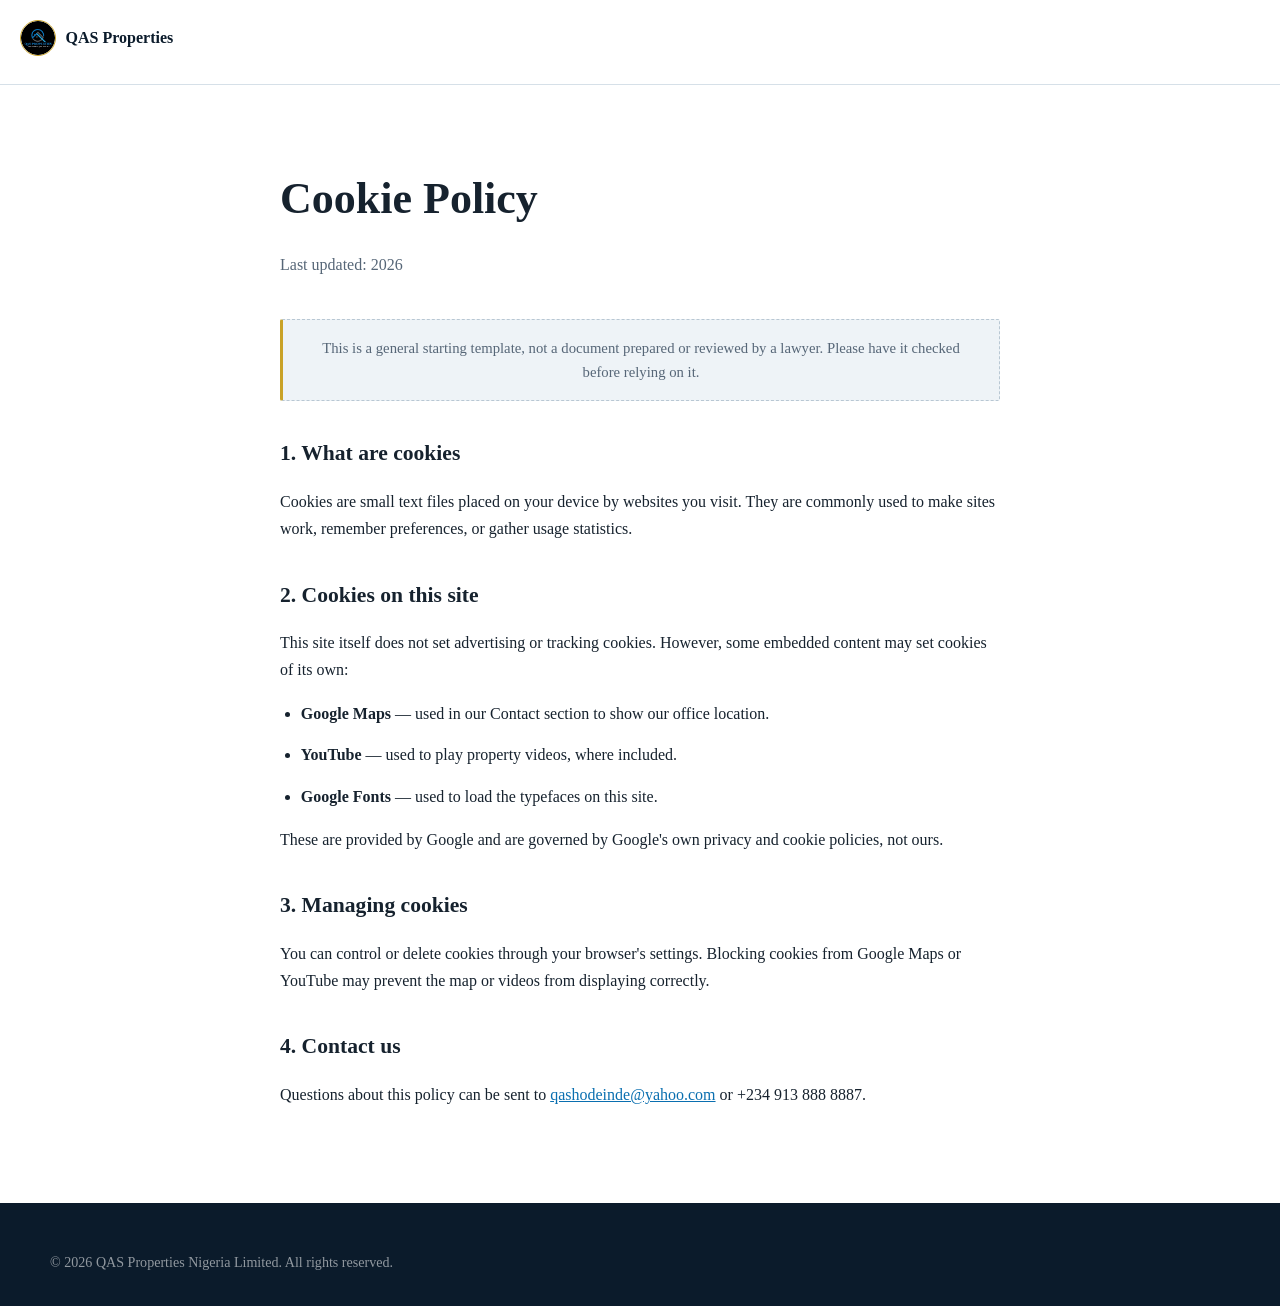
<file: cookies.html>
<!DOCTYPE html>
<html lang="en">
<head>
<meta charset="UTF-8">
<meta name="viewport" content="width=device-width, initial-scale=1.0">
<meta name="robots" content="noindex, nofollow">
<title>Cookie Policy | QAS Properties Nigeria Limited</title>
<link href="https://fonts.googleapis.com/css2?family=Fraunces:opsz,wght@9..144,300;9..144,400;9..144,500;9..144,600&family=Figtree:wght@400;500;600;700&display=swap" rel="stylesheet">
<link rel="stylesheet" href="site.css">
<style>
.legal { max-width: 760px; margin: 0 auto; padding: 3rem 1.25rem 5rem; }
.legal h1 { font-family: var(--serif); font-size: clamp(2rem, 5vw, 2.75rem); margin-bottom: 0.5rem; }
.legal .updated { color: var(--muted); margin-bottom: 2.5rem; }
.legal h2 { font-family: var(--serif); font-size: 1.35rem; margin: 2.2rem 0 0.8rem; }
.legal p, .legal li { color: var(--text); line-height: 1.7; margin-bottom: 0.9rem; }
.legal ul { padding-left: 1.3rem; }
.legal .notice { background: var(--mist); border-left: 3px solid var(--gold); padding: 1rem 1.25rem; margin-bottom: 2rem; font-size: 0.92rem; }
.legal-header { padding: 1.25rem 1.25rem; border-bottom: 1px solid var(--line); }
.legal-header a { display: inline-flex; align-items: center; gap: 0.6rem; color: var(--ink); text-decoration: none; font-family: var(--serif); font-weight: 600; }
.legal-header img { width: 36px; height: 36px; border-radius: 50%; border: 1.5px solid var(--gold); }
</style>
</head>
<body>
<header class="legal-header">
    <a href="index.html">
        <img src="logo.png" alt="QAS Properties Nigeria Limited">
        QAS Properties
    </a>
</header>
<main class="legal">
<h1>Cookie Policy</h1>
<p class="updated">Last updated: <span id="year2">2026</span></p>

<div class="notice">
    This is a general starting template, not a document prepared or reviewed by a lawyer. Please have it checked before relying on it.
</div>

<h2>1. What are cookies</h2>
<p>Cookies are small text files placed on your device by websites you visit. They are commonly used to make sites work, remember preferences, or gather usage statistics.</p>

<h2>2. Cookies on this site</h2>
<p>This site itself does not set advertising or tracking cookies. However, some embedded content may set cookies of its own:</p>
<ul>
    <li><strong>Google Maps</strong> — used in our Contact section to show our office location.</li>
    <li><strong>YouTube</strong> — used to play property videos, where included.</li>
    <li><strong>Google Fonts</strong> — used to load the typefaces on this site.</li>
</ul>
<p>These are provided by Google and are governed by Google's own privacy and cookie policies, not ours.</p>

<h2>3. Managing cookies</h2>
<p>You can control or delete cookies through your browser's settings. Blocking cookies from Google Maps or YouTube may prevent the map or videos from displaying correctly.</p>

<h2>4. Contact us</h2>
<p>Questions about this policy can be sent to <a href="mailto:qashodeinde@yahoo.com">qashodeinde@yahoo.com</a> or +234 913 888 8887.</p>
</main>
<footer class="site-footer">
    <div class="wrap">
        <p class="footer__copy" style="margin-top:0;border-top:none;padding-top:0;">
            &copy; <span id="year">2026</span> QAS Properties Nigeria Limited. All rights reserved.
        </p>
    </div>
</footer>
<script>document.getElementById("year").textContent = new Date().getFullYear();</script>
</body>
</html>
</file>
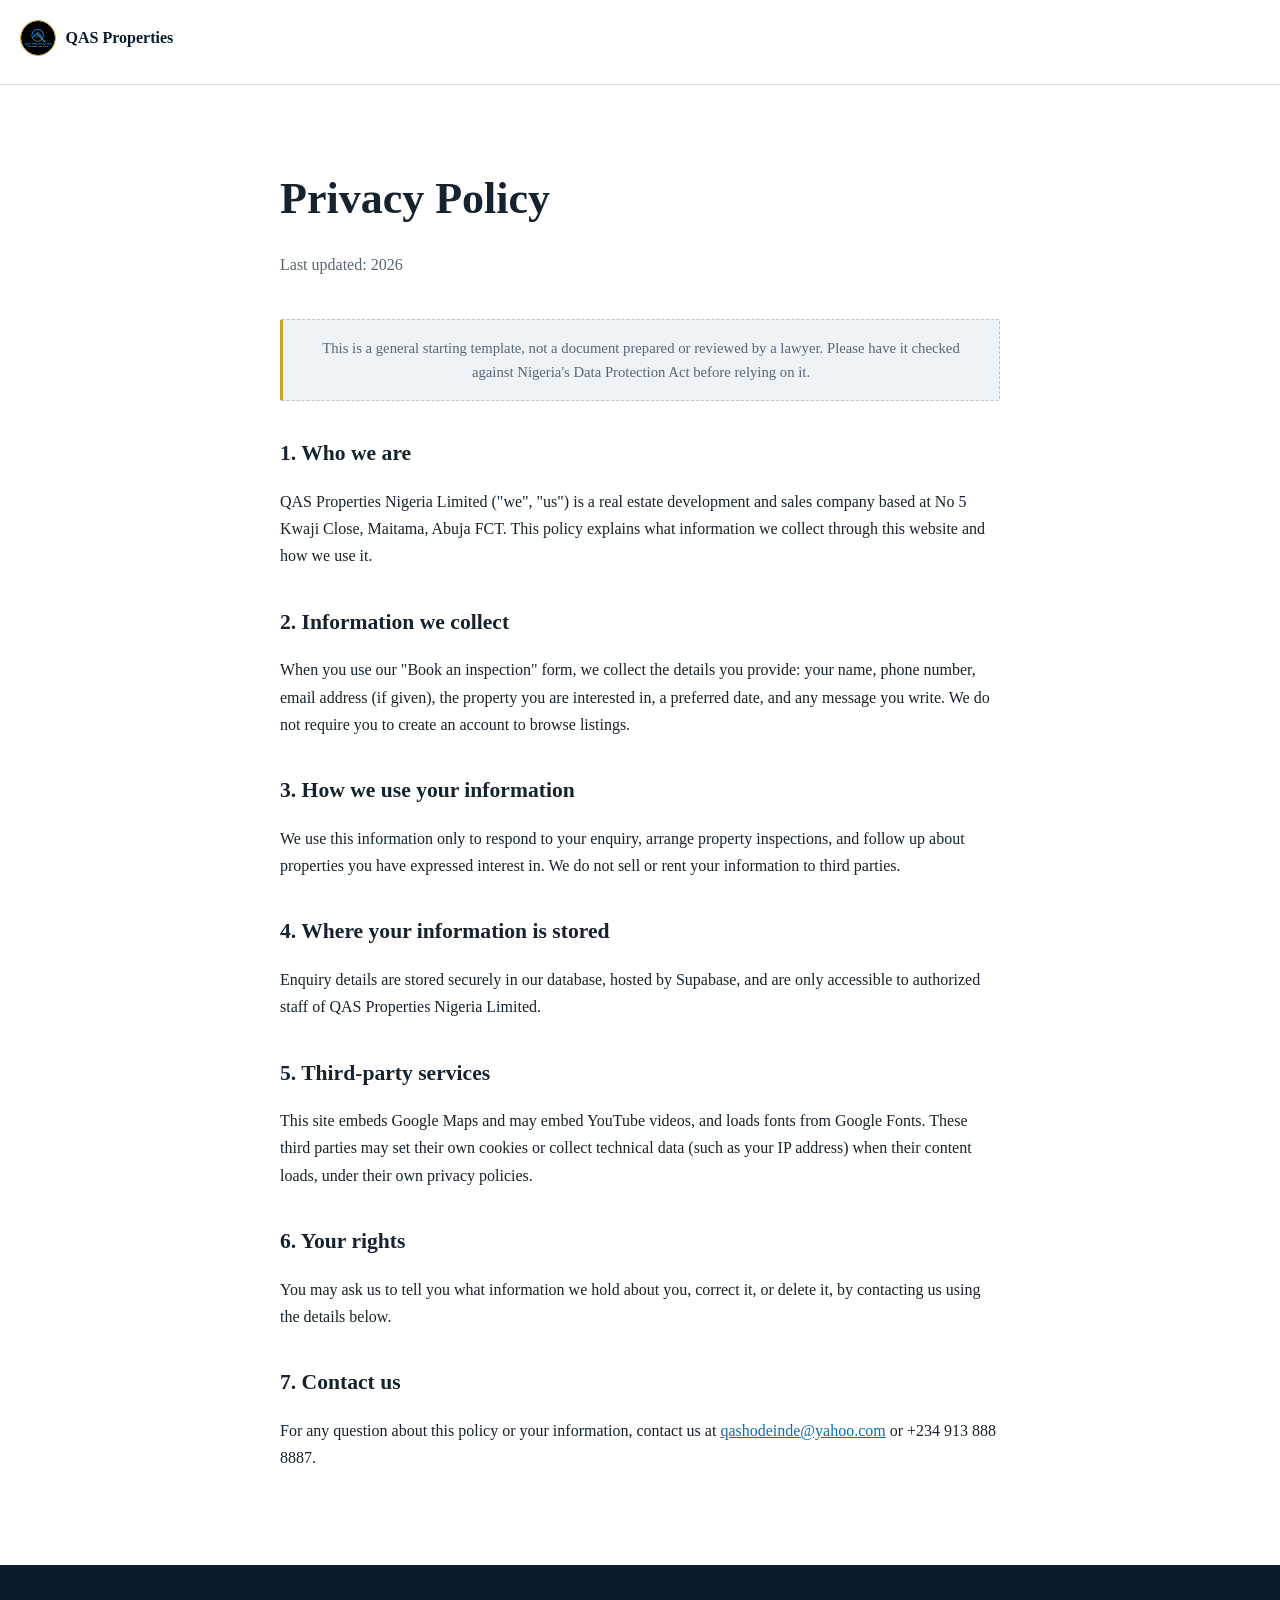
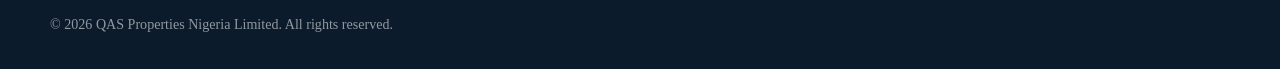
<file: privacy.html>
<!DOCTYPE html>
<html lang="en">
<head>
<meta charset="UTF-8">
<meta name="viewport" content="width=device-width, initial-scale=1.0">
<meta name="robots" content="noindex, nofollow">
<title>Privacy Policy | QAS Properties Nigeria Limited</title>
<link href="https://fonts.googleapis.com/css2?family=Fraunces:opsz,wght@9..144,300;9..144,400;9..144,500;9..144,600&family=Figtree:wght@400;500;600;700&display=swap" rel="stylesheet">
<link rel="stylesheet" href="site.css">
<style>
.legal { max-width: 760px; margin: 0 auto; padding: 3rem 1.25rem 5rem; }
.legal h1 { font-family: var(--serif); font-size: clamp(2rem, 5vw, 2.75rem); margin-bottom: 0.5rem; }
.legal .updated { color: var(--muted); margin-bottom: 2.5rem; }
.legal h2 { font-family: var(--serif); font-size: 1.35rem; margin: 2.2rem 0 0.8rem; }
.legal p, .legal li { color: var(--text); line-height: 1.7; margin-bottom: 0.9rem; }
.legal ul { padding-left: 1.3rem; }
.legal .notice { background: var(--mist); border-left: 3px solid var(--gold); padding: 1rem 1.25rem; margin-bottom: 2rem; font-size: 0.92rem; }
.legal-header { padding: 1.25rem 1.25rem; border-bottom: 1px solid var(--line); }
.legal-header a { display: inline-flex; align-items: center; gap: 0.6rem; color: var(--ink); text-decoration: none; font-family: var(--serif); font-weight: 600; }
.legal-header img { width: 36px; height: 36px; border-radius: 50%; border: 1.5px solid var(--gold); }
</style>
</head>
<body>
<header class="legal-header">
    <a href="index.html">
        <img src="logo.png" alt="QAS Properties Nigeria Limited">
        QAS Properties
    </a>
</header>
<main class="legal">
<h1>Privacy Policy</h1>
<p class="updated">Last updated: <span id="year2">2026</span></p>

<div class="notice">
    This is a general starting template, not a document prepared or reviewed by a lawyer. Please have it checked against Nigeria's Data Protection Act before relying on it.
</div>

<h2>1. Who we are</h2>
<p>QAS Properties Nigeria Limited ("we", "us") is a real estate development and sales company based at No 5 Kwaji Close, Maitama, Abuja FCT. This policy explains what information we collect through this website and how we use it.</p>

<h2>2. Information we collect</h2>
<p>When you use our "Book an inspection" form, we collect the details you provide: your name, phone number, email address (if given), the property you are interested in, a preferred date, and any message you write. We do not require you to create an account to browse listings.</p>

<h2>3. How we use your information</h2>
<p>We use this information only to respond to your enquiry, arrange property inspections, and follow up about properties you have expressed interest in. We do not sell or rent your information to third parties.</p>

<h2>4. Where your information is stored</h2>
<p>Enquiry details are stored securely in our database, hosted by Supabase, and are only accessible to authorized staff of QAS Properties Nigeria Limited.</p>

<h2>5. Third-party services</h2>
<p>This site embeds Google Maps and may embed YouTube videos, and loads fonts from Google Fonts. These third parties may set their own cookies or collect technical data (such as your IP address) when their content loads, under their own privacy policies.</p>

<h2>6. Your rights</h2>
<p>You may ask us to tell you what information we hold about you, correct it, or delete it, by contacting us using the details below.</p>

<h2>7. Contact us</h2>
<p>For any question about this policy or your information, contact us at <a href="mailto:qashodeinde@yahoo.com">qashodeinde@yahoo.com</a> or +234 913 888 8887.</p>
</main>
<footer class="site-footer">
    <div class="wrap">
        <p class="footer__copy" style="margin-top:0;border-top:none;padding-top:0;">
            &copy; <span id="year">2026</span> QAS Properties Nigeria Limited. All rights reserved.
        </p>
    </div>
</footer>
<script>document.getElementById("year").textContent = new Date().getFullYear();</script>
</body>
</html>
</file>
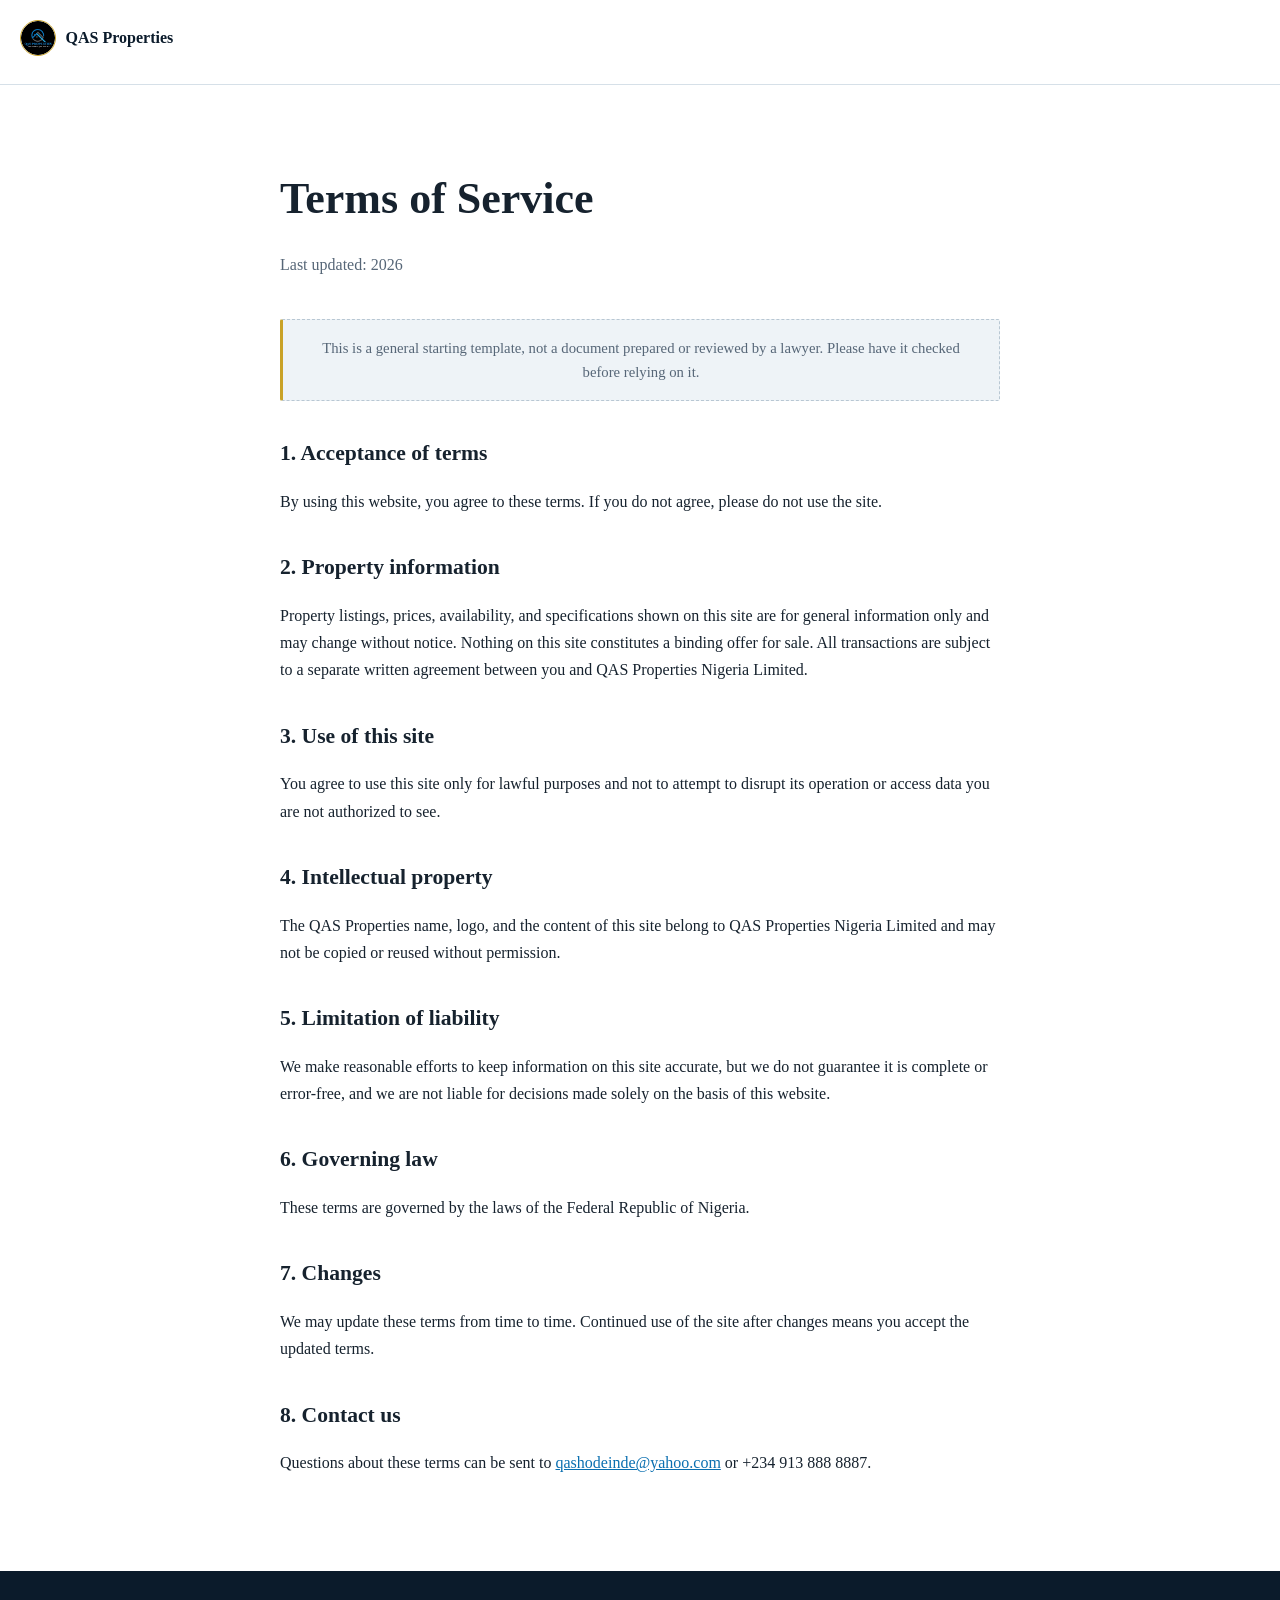
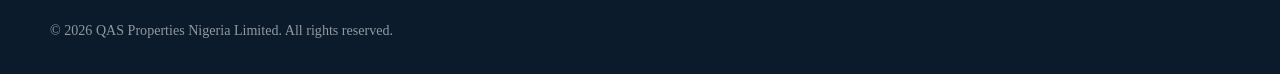
<file: terms.html>
<!DOCTYPE html>
<html lang="en">
<head>
<meta charset="UTF-8">
<meta name="viewport" content="width=device-width, initial-scale=1.0">
<meta name="robots" content="noindex, nofollow">
<title>Terms of Service | QAS Properties Nigeria Limited</title>
<link href="https://fonts.googleapis.com/css2?family=Fraunces:opsz,wght@9..144,300;9..144,400;9..144,500;9..144,600&family=Figtree:wght@400;500;600;700&display=swap" rel="stylesheet">
<link rel="stylesheet" href="site.css">
<style>
.legal { max-width: 760px; margin: 0 auto; padding: 3rem 1.25rem 5rem; }
.legal h1 { font-family: var(--serif); font-size: clamp(2rem, 5vw, 2.75rem); margin-bottom: 0.5rem; }
.legal .updated { color: var(--muted); margin-bottom: 2.5rem; }
.legal h2 { font-family: var(--serif); font-size: 1.35rem; margin: 2.2rem 0 0.8rem; }
.legal p, .legal li { color: var(--text); line-height: 1.7; margin-bottom: 0.9rem; }
.legal ul { padding-left: 1.3rem; }
.legal .notice { background: var(--mist); border-left: 3px solid var(--gold); padding: 1rem 1.25rem; margin-bottom: 2rem; font-size: 0.92rem; }
.legal-header { padding: 1.25rem 1.25rem; border-bottom: 1px solid var(--line); }
.legal-header a { display: inline-flex; align-items: center; gap: 0.6rem; color: var(--ink); text-decoration: none; font-family: var(--serif); font-weight: 600; }
.legal-header img { width: 36px; height: 36px; border-radius: 50%; border: 1.5px solid var(--gold); }
</style>
</head>
<body>
<header class="legal-header">
    <a href="index.html">
        <img src="logo.png" alt="QAS Properties Nigeria Limited">
        QAS Properties
    </a>
</header>
<main class="legal">
<h1>Terms of Service</h1>
<p class="updated">Last updated: <span id="year2">2026</span></p>

<div class="notice">
    This is a general starting template, not a document prepared or reviewed by a lawyer. Please have it checked before relying on it.
</div>

<h2>1. Acceptance of terms</h2>
<p>By using this website, you agree to these terms. If you do not agree, please do not use the site.</p>

<h2>2. Property information</h2>
<p>Property listings, prices, availability, and specifications shown on this site are for general information only and may change without notice. Nothing on this site constitutes a binding offer for sale. All transactions are subject to a separate written agreement between you and QAS Properties Nigeria Limited.</p>

<h2>3. Use of this site</h2>
<p>You agree to use this site only for lawful purposes and not to attempt to disrupt its operation or access data you are not authorized to see.</p>

<h2>4. Intellectual property</h2>
<p>The QAS Properties name, logo, and the content of this site belong to QAS Properties Nigeria Limited and may not be copied or reused without permission.</p>

<h2>5. Limitation of liability</h2>
<p>We make reasonable efforts to keep information on this site accurate, but we do not guarantee it is complete or error-free, and we are not liable for decisions made solely on the basis of this website.</p>

<h2>6. Governing law</h2>
<p>These terms are governed by the laws of the Federal Republic of Nigeria.</p>

<h2>7. Changes</h2>
<p>We may update these terms from time to time. Continued use of the site after changes means you accept the updated terms.</p>

<h2>8. Contact us</h2>
<p>Questions about these terms can be sent to <a href="mailto:qashodeinde@yahoo.com">qashodeinde@yahoo.com</a> or +234 913 888 8887.</p>
</main>
<footer class="site-footer">
    <div class="wrap">
        <p class="footer__copy" style="margin-top:0;border-top:none;padding-top:0;">
            &copy; <span id="year">2026</span> QAS Properties Nigeria Limited. All rights reserved.
        </p>
    </div>
</footer>
<script>document.getElementById("year").textContent = new Date().getFullYear();</script>
</body>
</html>
</file>
<file: site.css>
/* =====================================================
QAS PROPERTIES - PUBLIC WEBSITE
Palette taken from the logo: deep navy, logo blue,
sky blue and steel grey.
===================================================== */

:root {
    --ink: #0b1b2b;
    --ink-2: #12293d;
    --paper: #ffffff;
    --mist: #eef3f7;
    --line: #d6e0e8;
    --brand: #0a6fb0;
    --sky: #35b1ee;
    --steel: #59636e;
    --text: #16222e;
    --muted: #566677;

    /* Gold accent: the premium touch against the navy and blue */
    --gold: #d4af6a;
    --gold-deep: #a97e2f;
    --gold-glow: rgba(212, 175, 106, 0.35);

    --serif: "Fraunces", "Times New Roman", Georgia, serif;
    --sans: "Figtree", system-ui, -apple-system, "Segoe UI", Roboto, Arial, sans-serif;

    --radius: 2px;
    --header-h: 72px;
}

*,
*::before,
*::after {
    box-sizing: border-box;
}

html {
    scroll-behavior: smooth;
    -webkit-text-size-adjust: 100%;
}

body {
    margin: 0;
    font-family: var(--sans);
    font-size: 1rem;
    line-height: 1.65;
    color: var(--text);
    background: var(--paper);
    -webkit-font-smoothing: antialiased;
}

body.no-scroll {
    overflow: hidden;
}

img {
    max-width: 100%;
    display: block;
}

a {
    color: var(--brand);
}

h1, h2, h3, p {
    overflow-wrap: anywhere;
}

:focus-visible {
    outline: 2px solid var(--brand);
    outline-offset: 3px;
}

.site-header :focus-visible,
.hero :focus-visible,
.section--ink :focus-visible,
.site-footer :focus-visible {
    outline-color: var(--sky);
}

.skip {
    position: absolute;
    left: -999px;
    top: 0;
    z-index: 200;
    padding: 0.75rem 1rem;
    background: #fff;
    color: var(--ink);
}

.skip:focus {
    left: 0.5rem;
    top: 0.5rem;
}

.wrap {
    width: min(1180px, 100% - 2.5rem);
    margin-inline: auto;
}

/* Small gold label placed above a heading */

.kicker {
    display: inline-flex;
    align-items: center;
    gap: 0.6rem;
    margin: 0 0 1rem;
    color: var(--gold);
    font: 700 0.8rem/1 var(--sans);
    letter-spacing: 0.14em;
    text-transform: uppercase;
}

.kicker::before {
    content: "";
    width: 1.75rem;
    height: 2px;
    background: var(--gold);
}

.section--ink .kicker,
.hero .kicker {
    color: var(--gold);
}

/* Icons (inline SVG sprite) */

.i {
    width: 1.25em;
    height: 1.25em;
    flex: none;
    fill: none;
    stroke: currentColor;
    stroke-width: 1.6;
    stroke-linecap: round;
    stroke-linejoin: round;
}


/* =====================================================
BUTTONS
===================================================== */

.btn {
    display: inline-flex;
    align-items: center;
    justify-content: center;
    gap: 0.6rem;
    padding: 0.95rem 1.6rem;
    border: 1px solid transparent;
    border-radius: var(--radius);
    font: 600 0.98rem/1 var(--sans);
    text-decoration: none;
    cursor: pointer;
    transition: background 0.2s, color 0.2s, border-color 0.2s;
}

.btn--sky {
    background: linear-gradient(135deg, var(--gold) 0%, var(--gold-deep) 100%);
    color: var(--ink);
    box-shadow: 0 10px 24px -10px var(--gold-glow);
}

.btn--sky:hover {
    background: #fff;
    box-shadow: 0 10px 24px -10px rgba(255, 255, 255, 0.35);
}

.btn--ghost {
    background: transparent;
    border-color: rgba(255, 255, 255, 0.5);
    color: #fff;
}

.btn--ghost:hover {
    background: rgba(255, 255, 255, 0.12);
    border-color: var(--gold);
    color: var(--gold);
}

.btn--brand {
    background: var(--brand);
    color: #fff;
}

.btn--brand:hover {
    background: var(--ink);
}

.btn--line {
    background: #fff;
    border-color: var(--line);
    color: var(--ink);
}

.btn--line:hover {
    border-color: var(--ink);
}

.btn:disabled {
    opacity: 0.6;
    cursor: not-allowed;
}


/* =====================================================
HEADER
===================================================== */

.site-header {
    position: fixed;
    top: 0;
    left: 0;
    right: 0;
    z-index: 50;
    height: var(--header-h);
    display: flex;
    align-items: center;
    color: #fff;
    transition: background 0.3s, backdrop-filter 0.3s;
}

.site-header.is-solid,
.site-header.menu-open {
    background: rgba(11, 27, 43, 0.93);
    backdrop-filter: blur(10px);
    -webkit-backdrop-filter: blur(10px);
}

.header__inner {
    display: flex;
    align-items: center;
    justify-content: space-between;
    gap: 1.5rem;
}

.brand {
    display: flex;
    align-items: center;
    gap: 0.75rem;
    color: inherit;
    text-decoration: none;
}

.brand img {
    width: 44px;
    height: 44px;
    border-radius: 50%;
    border: 1.5px solid var(--gold);
}

.brand__name {
    font-family: var(--serif);
    font-weight: 600;
    font-size: 1.15rem;
    line-height: 1.1;
}

.brand__sub {
    display: block;
    font-family: var(--sans);
    font-size: 0.74rem;
    font-weight: 500;
    opacity: 0.72;
}

.nav ul {
    display: flex;
    align-items: center;
    gap: 1.75rem;
    margin: 0;
    padding: 0;
    list-style: none;
}

.nav a {
    color: rgba(255, 255, 255, 0.88);
    text-decoration: none;
    font-size: 0.95rem;
    font-weight: 500;
}

.nav a:hover {
    color: #fff;
}

.nav .btn {
    padding: 0.7rem 1.1rem;
    font-size: 0.92rem;
    color: var(--ink);
}

.menu-toggle {
    display: none;
    width: 2.75rem;
    height: 2.75rem;
    border: 1.5px solid var(--gold);
    border-radius: var(--radius);
    background: transparent;
    color: var(--gold);
    cursor: pointer;
}

.menu-toggle span {
    display: block;
    width: 1.2rem;
    height: 2px;
    margin: 0.28rem auto;
    background: currentColor;
    transition: transform 0.25s, opacity 0.25s;
}

.menu-open .menu-toggle span:nth-child(1) {
    transform: translateY(0.4rem) rotate(45deg);
}

.menu-open .menu-toggle span:nth-child(2) {
    opacity: 0;
}

.menu-open .menu-toggle span:nth-child(3) {
    transform: translateY(-0.4rem) rotate(-45deg);
}


/* =====================================================
HERO
===================================================== */

.hero {
    position: relative;
    isolation: isolate;
    min-height: 78vh;
    min-height: 78svh;
    display: flex;
    flex-direction: column;
    justify-content: flex-end;
    padding-top: var(--header-h);
    overflow: hidden;
    background: var(--ink);
    color: #fff;
}

.hero__photo {
    position: absolute;
    inset: 0;
    z-index: -3;
    background-size: cover;
    background-position: center;
    opacity: 0;
    transition: opacity 1.6s ease;
}

.hero__photo.is-on {
    opacity: 0.42;
}

.hero::after {
    content: "";
    position: absolute;
    inset: 0;
    z-index: -2;
    background:
        radial-gradient(
            60% 50% at 82% 28%,
            rgba(212, 175, 106, 0.16) 0%,
            rgba(212, 175, 106, 0) 70%
        ),
        linear-gradient(
            180deg,
            rgba(11, 27, 43, 0.6) 0%,
            rgba(11, 27, 43, 0.2) 40%,
            rgba(11, 27, 43, 0.94) 100%
        );
}

/* Line drawing that echoes the roof and ring of the logo */

.hero__art {
    position: absolute;
    right: -6%;
    top: 50%;
    z-index: -1;
    width: min(64vw, 740px);
    height: auto;
    transform: translateY(-54%);
    fill: none;
    stroke-linecap: round;
    stroke-linejoin: round;
}

.hero__art .ring {
    stroke: var(--brand);
    stroke-width: 2;
}

.hero__art .roof-a {
    stroke: var(--brand);
    stroke-width: 3.5;
}

.hero__art .roof-b {
    stroke: #6d7883;
    stroke-width: 3.5;
}

.hero__art .win {
    stroke: #6d7883;
    stroke-width: 2.5;
}

.draw {
    stroke-dasharray: 1;
    stroke-dashoffset: 1;
    animation: draw 2.4s cubic-bezier(0.65, 0.05, 0.2, 1) forwards;
    animation-delay: var(--d, 0s);
}

@keyframes draw {
    to {
        stroke-dashoffset: 0;
    }
}

.hero__inner {
    padding-block: clamp(3rem, 10vh, 6.5rem) 2.75rem;
}

.hero__title {
    max-width: 14ch;
    margin: 0 0 1.5rem;
    font-family: var(--serif);
    font-weight: 300;
    font-size: clamp(2.9rem, 8.2vw, 6.4rem);
    line-height: 1;
    letter-spacing: -0.02em;
}

.hero__title em {
    color: var(--gold);
    font-style: normal;
}

.hero__lead {
    max-width: 33rem;
    margin: 0 0 2.25rem;
    font-size: 1.15rem;
    color: rgba(255, 255, 255, 0.84);
}

.hero__actions {
    display: flex;
    flex-wrap: wrap;
    gap: 0.85rem;
}

.hero .kicker,
.hero__title,
.hero__lead,
.hero__actions {
    opacity: 0;
    transform: translateY(14px);
    animation: rise 0.9s ease forwards;
}

.hero .kicker { animation-delay: 0s; }
.hero__title { animation-delay: 0.15s; }
.hero__lead { animation-delay: 0.45s; }
.hero__actions { animation-delay: 0.7s; }

@keyframes rise {
    to {
        opacity: 1;
        transform: none;
    }
}

.hero__foot {
    display: flex;
    justify-content: space-between;
    align-items: center;
    flex-wrap: wrap;
    gap: 1rem 2rem;
    padding-block: 1.25rem 1.75rem;
    border-top: 1px solid rgba(255, 255, 255, 0.16);
    font-size: 0.93rem;
    color: rgba(255, 255, 255, 0.78);
}

.hero__foot p {
    display: flex;
    align-items: center;
    gap: 0.5rem;
    margin: 0;
    min-width: 0;
    overflow-wrap: anywhere;
}

.hero__foot .i {
    flex-shrink: 0;
}

.hero__featured {
    display: inline-flex;
    align-items: center;
    gap: 0.6rem;
    padding: 0;
    border: 0;
    background: none;
    color: #fff;
    font: 500 0.93rem/1.3 var(--sans);
    text-align: left;
    cursor: pointer;
}

.hero__featured:hover {
    text-decoration: underline;
}

.hero__featured[hidden] {
    display: none;
}


/* =====================================================
SECTIONS
===================================================== */

.section {
    padding-block: clamp(4rem, 9vw, 7rem);
    scroll-margin-top: var(--header-h);
}

.section--mist {
    background: var(--mist);
}

.section--ink {
    background: var(--ink);
    color: #fff;
}

.section[hidden] {
    display: none;
}

.section__head {
    display: flex;
    justify-content: space-between;
    align-items: flex-end;
    flex-wrap: wrap;
    gap: 1.5rem 2rem;
    margin-bottom: 2.5rem;
}

.section__title {
    max-width: 18ch;
    margin: 0 0 0.85rem;
    font-family: var(--serif);
    font-weight: 400;
    font-size: clamp(2rem, 4.4vw, 3.2rem);
    line-height: 1.08;
    letter-spacing: -0.015em;
}

.section__lead {
    max-width: 38rem;
    margin: 0;
    color: var(--muted);
}

.section--ink .section__lead {
    color: rgba(255, 255, 255, 0.74);
}


/* =====================================================
PROPERTY FILTERS + GRID
===================================================== */

.filters {
    display: flex;
    flex-wrap: wrap;
    align-items: center;
    gap: 0.85rem 1rem;
    margin-bottom: 2rem;
}

.chips {
    display: flex;
    flex-wrap: wrap;
    gap: 0.5rem;
}

.chip {
    padding: 0.65rem 1rem;
    border: 1px solid var(--line);
    border-radius: var(--radius);
    background: #fff;
    color: var(--text);
    font: 500 0.92rem/1 var(--sans);
    cursor: pointer;
    transition: background 0.2s, color 0.2s, border-color 0.2s;
}

.chip:hover {
    border-color: var(--ink);
}

.chip[aria-pressed="true"] {
    background: var(--ink);
    border-color: var(--gold);
    color: var(--gold);
}

.filters__tools {
    display: flex;
    flex-wrap: wrap;
    gap: 0.6rem;
    margin-left: auto;
}

.control {
    min-width: 0;
    padding: 0.7rem 0.9rem;
    border: 1px solid var(--line);
    border-radius: var(--radius);
    background: #fff;
    color: var(--text);
    font: inherit;
    font-size: 0.95rem;
}

.result-count {
    margin: 0 0 1.25rem;
    color: var(--muted);
    font-size: 0.93rem;
}

.grid {
    display: grid;
    grid-template-columns: repeat(auto-fill, minmax(min(100%, 320px), 1fr));
    gap: 2.25rem 1.75rem;
}

.card {
    display: flex;
    flex-direction: column;
    color: inherit;
    cursor: pointer;
    animation: rise 0.6s ease both;
    animation-delay: calc(var(--n, 0) * 70ms);
}

.card:focus-visible {
    outline-offset: 6px;
}

.card__media {
    position: relative;
    aspect-ratio: 4 / 3;
    overflow: hidden;
    border-radius: var(--radius);
    background: var(--mist);
}

.card__media img {
    width: 100%;
    height: 100%;
    object-fit: cover;
    transition: transform 0.9s cubic-bezier(0.2, 0.7, 0.2, 1);
}

.card:hover .card__media img,
.card:focus-visible .card__media img {
    transform: scale(1.05);
}

.card__media--empty {
    display: grid;
    place-items: center;
    background: var(--ink);
}

.card__media--empty img {
    width: 38%;
    height: auto;
    aspect-ratio: 1;
    border-radius: 50%;
    opacity: 0.55;
}

.card__type {
    position: absolute;
    left: 0.75rem;
    top: 0.75rem;
    padding: 0.35rem 0.65rem;
    border-radius: var(--radius);
    background: rgba(11, 27, 43, 0.86);
    color: #fff;
    font-size: 0.8rem;
    font-weight: 600;
}

.card__photos {
    position: absolute;
    right: 0.75rem;
    bottom: 0.75rem;
    display: flex;
    align-items: center;
    gap: 0.35rem;
    padding: 0.3rem 0.6rem;
    border-radius: var(--radius);
    background: rgba(11, 27, 43, 0.86);
    color: #fff;
    font-size: 0.8rem;
    font-weight: 600;
}

.card__body {
    padding-top: 1rem;
}

.card__price {
    margin: 0 0 0.15rem;
    font-family: var(--serif);
    font-size: 1.55rem;
    font-weight: 500;
    color: var(--gold-deep);
}

.card__title {
    margin: 0 0 0.5rem;
    font-size: 1.02rem;
    font-weight: 600;
    line-height: 1.35;
}

.card__loc,
.card__facts {
    display: flex;
    align-items: center;
    gap: 0.4rem;
    margin: 0;
    color: var(--muted);
    font-size: 0.93rem;
}

.card__facts {
    gap: 1.1rem;
    margin-top: 0.6rem;
    padding: 0;
    list-style: none;
}

.card__facts li {
    display: flex;
    align-items: center;
    gap: 0.4rem;
}

/* Loading placeholders */

.sk {
    border-radius: var(--radius);
    background: linear-gradient(90deg, #e5ecf2 25%, #f3f6f9 50%, #e5ecf2 75%);
    background-size: 200% 100%;
    animation: shimmer 1.4s linear infinite;
}

.sk--img {
    aspect-ratio: 4 / 3;
}

.sk--line {
    height: 0.95rem;
    margin-top: 0.85rem;
}

.sk--short {
    width: 55%;
}

@keyframes shimmer {
    to {
        background-position: -200% 0;
    }
}

.notice {
    grid-column: 1 / -1;
    padding: 3.5rem 1.5rem;
    border: 1px dashed #b8c7d3;
    border-radius: var(--radius);
    text-align: center;
    color: var(--muted);
}

.notice h3 {
    margin: 0 0 0.5rem;
    font-family: var(--serif);
    font-weight: 500;
    font-size: 1.5rem;
    color: var(--ink);
}

.notice p {
    max-width: 30rem;
    margin: 0 auto 1.5rem;
}

.notice__actions {
    display: flex;
    flex-wrap: wrap;
    justify-content: center;
    gap: 0.75rem;
}


/* =====================================================
PROJECTS
===================================================== */

.project {
    display: grid;
    grid-template-columns: 1.15fr 1fr;
    align-items: center;
    gap: clamp(1.5rem, 4vw, 4rem);
}

.project + .project {
    margin-top: clamp(3rem, 7vw, 5.5rem);
}

.project:nth-child(even) .project__media {
    order: 2;
}

.project__media {
    aspect-ratio: 16 / 11;
    overflow: hidden;
    border-radius: var(--radius);
    background: var(--ink);
}

.project__media img {
    width: 100%;
    height: 100%;
    object-fit: cover;
}

.project__media--empty {
    display: grid;
    place-items: center;
}

.project__media--empty img {
    width: 30%;
    height: auto;
    aspect-ratio: 1;
    border-radius: 50%;
    opacity: 0.5;
}

.project__status {
    display: inline-flex;
    align-items: center;
    gap: 0.5rem;
    font-size: 0.92rem;
    font-weight: 600;
}

.project__status::before {
    content: "";
    width: 0.6rem;
    height: 0.6rem;
    border-radius: 50%;
    background: var(--dot, var(--steel));
}

.project[data-status="completed"] { --dot: #1f9d6b; }
.project[data-status="ongoing"] { --dot: #d98a1f; }
.project[data-status="upcoming"] { --dot: var(--brand); }

.project__title {
    margin: 0.5rem 0 0.4rem;
    font-family: var(--serif);
    font-weight: 400;
    font-size: clamp(1.7rem, 3vw, 2.4rem);
    line-height: 1.1;
}

.project__loc {
    display: flex;
    align-items: center;
    gap: 0.4rem;
    margin: 0 0 1rem;
    color: var(--muted);
}

.project__text {
    max-width: 30rem;
    margin: 0;
}


/* =====================================================
SMART LIVING
===================================================== */

.features {
    display: grid;
    grid-template-columns: repeat(3, 1fr);
    gap: 0 2.5rem;
    margin-top: 3.25rem;
}

.feature {
    padding: 1.5rem 0 2rem;
    border-top: 1px solid rgba(255, 255, 255, 0.2);
}

.feature .i {
    width: 1.9rem;
    height: 1.9rem;
    margin-bottom: 1rem;
    color: var(--gold);
}

.feature {
    transition: border-color 0.25s;
}

.feature:hover {
    border-top-color: var(--gold);
}

.feature h3 {
    margin: 0 0 0.4rem;
    font-family: var(--serif);
    font-weight: 500;
    font-size: 1.3rem;
}

.feature p {
    margin: 0;
    color: rgba(255, 255, 255, 0.72);
}

.smart__note {
    margin: 0.5rem 0 0;
    font-size: 0.93rem;
    color: rgba(255, 255, 255, 0.62);
}


/* =====================================================
VIDEOS
===================================================== */

.videos {
    display: grid;
    grid-template-columns: repeat(auto-fill, minmax(min(100%, 340px), 1fr));
    gap: 2rem 1.75rem;
}

.video {
    position: relative;
    display: block;
    width: 100%;
    aspect-ratio: 16 / 9;
    padding: 0;
    border: 0;
    border-radius: var(--radius);
    overflow: hidden;
    background: var(--ink);
    cursor: pointer;
}

.video img,
.video iframe {
    position: absolute;
    inset: 0;
    width: 100%;
    height: 100%;
    border: 0;
    object-fit: cover;
}

.video img {
    opacity: 0.85;
    transition: opacity 0.3s, transform 0.8s cubic-bezier(0.2, 0.7, 0.2, 1);
}

.video:hover img {
    opacity: 1;
    transform: scale(1.04);
}

.video__play {
    position: absolute;
    left: 50%;
    top: 50%;
    display: grid;
    place-items: center;
    width: 4.25rem;
    height: 4.25rem;
    border-radius: 50%;
    transform: translate(-50%, -50%);
    background: linear-gradient(135deg, var(--gold) 0%, var(--gold-deep) 100%);
    color: var(--ink);
    box-shadow: 0 10px 24px -8px rgba(0, 0, 0, 0.5);
}

.video__play .i {
    width: 1.6rem;
    height: 1.6rem;
    fill: currentColor;
    stroke: none;
    margin-left: 0.15rem;
}

.video-title {
    margin: 0.75rem 0 0;
    font-weight: 600;
}


/* =====================================================
ABOUT
===================================================== */

.about {
    display: grid;
    grid-template-columns: 1.2fr 0.8fr;
    align-items: center;
    gap: clamp(2rem, 6vw, 5rem);
}

.about p {
    max-width: 34rem;
    margin: 0 0 1.1rem;
}

.about__logo {
    width: min(320px, 72%);
    justify-self: center;
    border-radius: 50%;
    box-shadow: 0 30px 60px -30px rgba(11, 27, 43, 0.5);
}


/* =====================================================
CONTACT + INSPECTION
===================================================== */

.contact {
    display: grid;
    grid-template-columns: 1fr 1.1fr;
    gap: clamp(2rem, 5vw, 4.5rem);
    align-items: start;
}

.contact__list {
    display: grid;
    gap: 1.25rem;
    margin: 2rem 0 0;
    padding: 0;
    list-style: none;
}

.contact__item {
    display: flex;
    align-items: flex-start;
    gap: 1rem;
}

.contact__item .i {
    width: 1.5rem;
    height: 1.5rem;
    margin-top: 0.15rem;
    flex-shrink: 0;
    color: var(--gold-deep);
}

.contact__item > div {
    min-width: 0;
    overflow-wrap: anywhere;
}

.contact__label {
    display: block;
    font-size: 0.88rem;
    color: var(--muted);
}

.contact__item a,
.contact__item span.value {
    display: inline-block;
    color: var(--ink);
    font-weight: 600;
    text-decoration: none;
}

.contact__item a:hover {
    text-decoration: underline;
}

.map {
    width: 100%;
    aspect-ratio: 16 / 10;
    margin-top: 2rem;
    border: 0;
    border-radius: var(--radius);
    background: var(--line);
}

.form {
    padding: clamp(1.5rem, 3vw, 2.5rem);
    border-radius: var(--radius);
    background: #fff;
}

.form h3 {
    margin: 0 0 0.35rem;
    font-family: var(--serif);
    font-weight: 500;
    font-size: 1.6rem;
}

.form__intro {
    margin: 0 0 1.5rem;
    color: var(--muted);
}

.field {
    display: grid;
    gap: 0.4rem;
    margin-bottom: 1.1rem;
}

.field label {
    font-size: 0.92rem;
    font-weight: 600;
}

.field .control {
    width: 100%;
}

.field textarea {
    resize: vertical;
}

.form__row {
    display: grid;
    grid-template-columns: 1fr 1fr;
    gap: 0 1rem;
}

.form__actions {
    display: flex;
    flex-wrap: wrap;
    gap: 0.75rem;
    margin-top: 0.5rem;
}

.form__note {
    min-height: 1.4em;
    margin: 1rem 0 0;
    font-size: 0.92rem;
    color: var(--muted);
}


/* =====================================================
FOOTER + FLOATING WHATSAPP
===================================================== */

.site-footer {
    padding: 3rem 0 2rem;
    background: var(--ink);
    color: rgba(255, 255, 255, 0.76);
    font-size: 0.95rem;
}

.footer__inner {
    display: flex;
    flex-wrap: wrap;
    justify-content: space-between;
    gap: 2rem;
}

.footer__brand {
    display: flex;
    align-items: center;
    gap: 0.9rem;
    color: #fff;
}

.footer__brand img {
    width: 56px;
    height: 56px;
    border-radius: 50%;
    border: 1.5px solid var(--gold);
}

.footer__brand strong {
    display: block;
    font-family: var(--serif);
    font-size: 1.2rem;
    font-weight: 600;
}

.footer__brand span {
    display: block;
    margin-top: 0.2rem;
    color: var(--gold);
    font-size: 0.9rem;
}

.footer__links {
    display: grid;
    gap: 0.4rem;
}

.footer__links a {
    color: rgba(255, 255, 255, 0.86);
    text-decoration: none;
}

.footer__links a:hover {
    text-decoration: underline;
}

.footer__heading {
    display: block;
    margin-bottom: 0.3rem;
    color: var(--gold);
    font-size: 0.78rem;
    font-weight: 700;
    letter-spacing: 0.1em;
    text-transform: uppercase;
}

.footer__copy {
    margin: 2.5rem 0 0;
    padding-top: 1.5rem;
    border-top: 1px solid rgba(255, 255, 255, 0.14);
    font-size: 0.88rem;
    color: rgba(255, 255, 255, 0.55);
}

.wa-float {
    position: fixed;
    right: 1.1rem;
    bottom: 1.1rem;
    z-index: 40;
    display: grid;
    place-items: center;
    width: 3.6rem;
    height: 3.6rem;
    border-radius: 50%;
    background: #1fa855;
    color: #fff;
    box-shadow: 0 10px 24px -8px rgba(0, 0, 0, 0.45);
    transition: transform 0.25s;
}

.wa-float:hover {
    transform: scale(1.07);
}

.wa-float .i {
    width: 1.8rem;
    height: 1.8rem;
}

.no-scroll .wa-float {
    display: none;
}


/* =====================================================
PROPERTY DETAIL MODAL
===================================================== */

.modal {
    position: fixed;
    inset: 0;
    z-index: 100;
    display: grid;
    place-items: center;
    padding: 1rem;
    visibility: hidden;
    opacity: 0;
    transition: opacity 0.3s ease, visibility 0s linear 0.3s;
}

.modal.is-open {
    visibility: visible;
    opacity: 1;
    transition-delay: 0s;
}

.modal__backdrop {
    position: absolute;
    inset: 0;
    background: rgba(6, 14, 22, 0.74);
    backdrop-filter: blur(3px);
}

.modal__panel {
    position: relative;
    display: grid;
    grid-template-columns: 1.25fr 1fr;
    width: min(1080px, 100%);
    max-height: calc(100vh - 2rem);
    max-height: calc(100svh - 2rem);
    overflow: auto;
    border-radius: 4px;
    background: #fff;
    transform: translateY(18px) scale(0.985);
    transition: transform 0.35s cubic-bezier(0.2, 0.7, 0.2, 1);
}

.modal.is-open .modal__panel {
    transform: none;
}

.modal__close {
    position: absolute;
    top: 0.75rem;
    right: 0.75rem;
    z-index: 3;
    width: 2.6rem;
    height: 2.6rem;
    border: 0;
    border-radius: 50%;
    background: rgba(11, 27, 43, 0.88);
    color: #fff;
    font-size: 1.5rem;
    line-height: 1;
    cursor: pointer;
}

.modal__close:hover {
    background: var(--brand);
}

.gallery {
    background: var(--ink);
    align-self: start;
}

.gallery__stage {
    position: relative;
    aspect-ratio: 4 / 3;
    overflow: hidden;
    background: var(--ink);
    touch-action: pan-y;
}

.gallery__stage img {
    position: absolute;
    inset: 0;
    width: 100%;
    height: 100%;
    object-fit: cover;
}

.gallery__stage img.is-fading {
    animation: fade 0.4s ease;
}

@keyframes fade {
    from {
        opacity: 0.2;
    }
}

.gallery__empty {
    display: grid;
    place-items: center;
    height: 100%;
}

.gallery__empty img {
    position: static;
    width: 34%;
    height: auto;
    aspect-ratio: 1;
    border-radius: 50%;
    opacity: 0.5;
}

.gallery__nav {
    position: absolute;
    top: 50%;
    z-index: 2;
    width: 2.6rem;
    height: 2.6rem;
    border: 0;
    border-radius: 50%;
    transform: translateY(-50%);
    background: rgba(11, 27, 43, 0.82);
    color: #fff;
    font-size: 1.4rem;
    line-height: 1;
    cursor: pointer;
}

.gallery__nav:hover {
    background: var(--brand);
}

.gallery__nav--prev { left: 0.75rem; }
.gallery__nav--next { right: 0.75rem; }

.gallery__count {
    position: absolute;
    left: 0.75rem;
    bottom: 0.75rem;
    z-index: 2;
    padding: 0.25rem 0.6rem;
    border-radius: var(--radius);
    background: rgba(11, 27, 43, 0.86);
    color: #fff;
    font-size: 0.82rem;
    font-weight: 600;
}

.gallery__thumbs {
    display: flex;
    gap: 0.5rem;
    padding: 0.6rem;
    overflow-x: auto;
}

.gallery__thumb {
    flex: none;
    width: 72px;
    height: 54px;
    padding: 0;
    border: 2px solid transparent;
    border-radius: var(--radius);
    overflow: hidden;
    background: none;
    opacity: 0.6;
    cursor: pointer;
    transition: opacity 0.2s, border-color 0.2s;
}

.gallery__thumb img {
    width: 100%;
    height: 100%;
    object-fit: cover;
}

.gallery__thumb:hover,
.gallery__thumb[aria-current="true"] {
    opacity: 1;
}

.gallery__thumb[aria-current="true"] {
    border-color: var(--sky);
}

.modal__info {
    padding: clamp(1.5rem, 3vw, 2.5rem);
}

.modal__type {
    display: inline-block;
    margin-bottom: 0.75rem;
    padding: 0.3rem 0.65rem;
    border-radius: var(--radius);
    background: var(--mist);
    color: var(--ink);
    font-size: 0.82rem;
    font-weight: 600;
}

.modal__title {
    margin: 0 0 0.35rem;
    padding-right: 2.5rem;
    font-family: var(--serif);
    font-weight: 500;
    font-size: clamp(1.5rem, 2.6vw, 2rem);
    line-height: 1.15;
}

.modal__price {
    margin: 0 0 0.75rem;
    font-family: var(--serif);
    font-size: 1.7rem;
    color: var(--gold-deep);
}

.modal__loc {
    display: flex;
    align-items: center;
    gap: 0.4rem;
    margin: 0 0 1rem;
    color: var(--muted);
}

.modal__facts {
    display: flex;
    gap: 1.5rem;
    margin: 0 0 1.25rem;
    padding: 1rem 0;
    border-block: 1px solid var(--line);
    list-style: none;
}

.modal__facts li {
    display: flex;
    align-items: center;
    gap: 0.5rem;
    font-weight: 600;
}

.modal__desc {
    margin: 0 0 1.5rem;
    white-space: pre-line;
}

.modal__videos {
    display: grid;
    gap: 1rem;
    margin-bottom: 1.5rem;
}

.modal__actions {
    display: grid;
    gap: 0.6rem;
}


/* =====================================================
RESPONSIVE
===================================================== */

@media (max-width: 900px) {

    .menu-toggle {
        display: block;
    }

    .nav {
        position: absolute;
        top: var(--header-h);
        left: 0;
        right: 0;
        display: none;
        padding: 0.5rem 1.25rem 1.5rem;
        background: var(--ink);
    }

    .nav.is-open {
        display: block;
    }

    .nav ul {
        flex-direction: column;
        align-items: stretch;
        gap: 0;
    }

    .nav a {
        display: block;
        padding: 0.95rem 0;
        border-bottom: 1px solid rgba(255, 255, 255, 0.1);
    }

    .nav .btn {
        margin-top: 1rem;
        border-bottom: 0;
        text-align: center;
    }

    .hero__art {
        right: -22%;
        width: 100vw;
        opacity: 0.55;
    }

    .filters__tools {
        width: 100%;
        margin-left: 0;
    }

    .filters__tools .control {
        flex: 1 1 10rem;
    }

    .project,
    .about,
    .contact {
        grid-template-columns: 1fr;
    }

    .project:nth-child(even) .project__media {
        order: 0;
    }

    .features {
        grid-template-columns: repeat(2, 1fr);
    }

    .modal__panel {
        grid-template-columns: 1fr;
    }

    .gallery {
        align-self: stretch;
    }

}

@media (max-width: 560px) {

    .features {
        grid-template-columns: 1fr;
    }

    .form__row {
        grid-template-columns: 1fr;
    }

    .brand__sub {
        display: none;
    }

    .hero__actions .btn {
        flex: 1 1 100%;
    }

    .modal {
        padding: 0;
    }

    .modal__panel {
        max-height: 100vh;
        max-height: 100svh;
        border-radius: 0;
    }

}

@media (prefers-reduced-motion: reduce) {

    html {
        scroll-behavior: auto;
    }

    *,
    *::before,
    *::after {
        animation-duration: 0.01ms !important;
        animation-delay: 0s !important;
        animation-iteration-count: 1 !important;
        transition-duration: 0.01ms !important;
    }

    .draw {
        stroke-dashoffset: 0;
    }

    .hero__title,
    .hero__lead,
    .hero__actions {
        opacity: 1;
        transform: none;
    }

}


/* =====================================================
ADDITIONS: scroll animation, video window, active link
===================================================== */

/* Sections fade up as they scroll into view (only when JavaScript runs) */

.js .reveal {
    opacity: 0;
    transform: translateY(22px);
    transition: opacity 0.45s ease, transform 0.45s cubic-bezier(0.2, 0.7, 0.2, 1);
    transition-delay: var(--rd, 0s);
}

.js .reveal.is-in {
    opacity: 1;
    transform: none;
}

/* Video pop-up */

.modal__panel--video {
    grid-template-columns: 1fr;
    width: min(980px, 100%);
    overflow: hidden;
    background: #000;
}

.modal__panel--video .video {
    cursor: default;
}

/* Highlights the menu link for the section you are viewing */

.nav a.is-active:not(.btn) {
    color: #fff;
    box-shadow: 0 2px 0 var(--gold);
}

@media (max-width: 900px) {

    .nav a.is-active:not(.btn) {
        box-shadow: none;
        color: var(--gold);
    }

}

/* Gold divider under the roofline drawing */

.about__logo {
    border: 3px solid var(--gold);
}


/* =====================================================
PREMIUM UPGRADE
Times New Roman throughout, a gold accent for a more
upscale feel, bigger logo, colored icons, more generous
padding, and centered section text.
===================================================== */

:root {

    --serif: "Times New Roman", Times, Georgia, serif;
    --sans: "Times New Roman", Times, Georgia, serif;

    --gold: #c9a227;
    --gold-2: #a3811c;

    --header-h: 84px;

}


/* Bigger, framed logo */

.brand {
    gap: 1rem;
}

.brand img {
    width: 64px;
    height: 64px;
    border: 2px solid var(--gold);
    padding: 2px;
    background: #fff;
}

.brand__name {
    font-size: 1.3rem;
}

.footer__brand img {
    width: 84px;
    height: 84px;
    border: 2px solid var(--gold);
    padding: 2px;
    background: #fff;
}

.footer__brand strong {
    font-size: 1.35rem;
}


/* Gold accent on buttons, chips and highlights */

.btn {
    padding: 1.05rem 1.9rem;
    letter-spacing: 0.01em;
}

.btn--sky {
    background: var(--gold);
    color: #1a1400;
}

.btn--sky:hover {
    background: #fff;
    color: #1a1400;
}

.btn--brand {
    background: var(--gold);
    color: #1a1400;
}

.btn--brand:hover {
    background: var(--gold-2);
    color: #fff;
}

.nav .btn {
    color: #1a1400;
}

.chip[aria-pressed="true"] {
    background: var(--gold);
    border-color: var(--gold);
    color: #1a1400;
}

.card__price,
.modal__price {
    color: var(--gold-2);
}

.video__play {
    background: var(--gold);
    color: #1a1400;
}

.project__status::before {
    background: var(--dot, var(--gold));
}


/* Colored icon circles instead of plain black glyphs */

.contact__item .i {
    padding: 0.6rem;
    border-radius: 50%;
    background: var(--gold);
    color: #1a1400;
}

.feature .i {
    padding: 0.7rem;
    border-radius: 50%;
    background: rgba(201, 162, 39, 0.16);
    color: var(--gold);
}

.card__loc .i,
.card__facts .i,
.modal__loc .i,
.modal__facts .i,
.project__loc .i {
    color: var(--gold-2);
}


/* More generous spacing */

.wrap {
    width: min(1180px, 100% - 4rem);
}

.section {
    padding-block: clamp(5.5rem, 11vw, 9rem);
}

.hero__inner {
    padding-block: 2.5rem 3rem;
}

.section__head {
    margin-bottom: 3.5rem;
}

.form {
    padding: clamp(2rem, 4vw, 3rem);
}

.contact__list {
    gap: 1.6rem;
}

.card__body {
    padding-top: 1.4rem;
}

.feature {
    padding: 2rem 0 2.5rem;
}


/* Center the section introductions and a few text blocks */

.section__head {
    justify-content: center;
    text-align: center;
}

.section__head > div {
    margin-inline: auto;
}

.section__lead {
    margin-inline: auto;
}

.about {
    text-align: center;
}

.about p,
.about .btn {
    margin-inline: auto;
}

.feature {
    text-align: center;
}

.feature .i {
    margin-inline: auto;
    margin-bottom: 1.1rem;
}

.form h3,
.form__intro {
    text-align: center;
}

.video-title {
    text-align: center;
}

@media (max-width: 900px) {

    .about,
    .contact {
        text-align: center;
    }

    .contact__list {
        text-align: left;
    }

}


/* =====================================================
ADDITIONS 3: intro loader, hero slideshow, highlights,
testimonials, FAQ, nav phone/search
===================================================== */

/* Intro loader */

.intro-loader {
    position: fixed;
    inset: 0;
    z-index: 999;
    display: flex;
    align-items: center;
    justify-content: center;
    background: radial-gradient(circle at center, #2a2107 0%, var(--ink, #0b1b2b) 70%);
    transition: opacity 0.7s ease;
}

.intro-loader.is-done {
    opacity: 0;
    pointer-events: none;
}

.intro-loader__logo {
    width: min(52vw, 280px);
    height: min(52vw, 280px);
    border-radius: 50%;
    box-shadow:
        0 0 0 5px var(--gold),
        0 0 45px 10px rgba(201, 162, 39, 0.55),
        0 20px 60px rgba(0, 0, 0, 0.45);
    opacity: 0;
    transform: scale(0.82);
    animation: logo-pop 0.9s cubic-bezier(0.2, 0.7, 0.2, 1) forwards;
    animation-delay: 0.15s;
}

@keyframes logo-pop {
    to {
        opacity: 1;
        transform: scale(1);
    }
}

/* Hero slideshow layers */

.hero__photo {
    position: relative;
    overflow: hidden;
}

.hero__slide {
    position: absolute;
    inset: 0;
    background-size: cover;
    background-position: center;
    opacity: 0;
    transition: opacity 1.6s ease;
}

.hero__slide.is-on {
    opacity: 1;
}

/* Highlights strip */

.stats {
    background: var(--ink);
    padding-block: clamp(2.6rem, 6vw, 4rem);
}

.stats__grid {
    display: grid;
    grid-template-columns: repeat(auto-fit, minmax(140px, 1fr));
    gap: 1.5rem;
    text-align: center;
}

.stat {
    color: #fff;
}

.stat__value {
    display: block;
    font-family: var(--serif);
    font-size: clamp(1.8rem, 4vw, 2.6rem);
    color: var(--gold);
}

.stat__label {
    display: block;
    color: rgba(255, 255, 255, 0.75);
    margin-top: 0.3rem;
}

/* Testimonials */

.testimonials {
    display: grid;
    grid-template-columns: repeat(auto-fit, minmax(260px, 1fr));
    gap: 1.6rem;
}

.testimonial {
    background: #fff;
    border-radius: 14px;
    padding: 2rem;
    box-shadow: 0 12px 30px rgba(10, 20, 40, 0.08);
    text-align: center;
}

.testimonial p {
    font-style: italic;
    line-height: 1.6;
}

.testimonial strong {
    display: block;
    margin-top: 1.1rem;
}

.testimonial span {
    color: #777;
    font-size: 0.92rem;
}

/* FAQ accordion */

.wrap--narrow {
    width: min(820px, 100% - 4rem);
}

.faq-item {
    border-bottom: 1px solid rgba(10, 20, 40, 0.12);
}

.faq-item summary {
    padding: 1.2rem 0;
    font-weight: 600;
    font-size: 1.05rem;
    cursor: pointer;
    list-style: none;
    display: flex;
    justify-content: space-between;
    align-items: center;
    gap: 1rem;
}

.faq-item summary::-webkit-details-marker {
    display: none;
}

.faq-item summary::after {
    content: "+";
    font-size: 1.4rem;
    color: var(--gold-2);
    flex-shrink: 0;
}

.faq-item[open] summary::after {
    content: "\u2212";
}

.faq-item p {
    padding-bottom: 1.3rem;
    color: #444;
    line-height: 1.6;
}

/* Nav phone link and search shortcut */

.nav__phone {
    display: flex;
    align-items: center;
    gap: 0.4rem;
    white-space: nowrap;
}

.nav__phone .i {
    width: 1rem;
    height: 1rem;
}

.nav__search {
    display: inline-flex;
    align-items: center;
    justify-content: center;
    width: 2.2rem;
    height: 2.2rem;
    border-radius: 50%;
    border: 1px solid rgba(255, 255, 255, 0.3);
    background: transparent;
    color: inherit;
    cursor: pointer;
}

.nav__search .i {
    width: 1.05rem;
    height: 1.05rem;
    fill: none;
    stroke: currentColor;
    stroke-width: 2;
}

.nav__search:hover {
    background: var(--gold);
    border-color: var(--gold);
    color: #1a1400;
}

@media (max-width: 900px) {

    .nav__phone {
        padding: 0.6rem 0;
    }

    .nav__search {
        margin-inline: auto;
    }

}


/* =====================================================
ABOUT PILLARS + FAQ
===================================================== */

.about__pillars {
    display: grid;
    grid-template-columns: repeat(2, 1fr);
    gap: 1.4rem;
    margin: 2.2rem 0;
    text-align: left;
}

.pillar {
    padding: 1.4rem 1.5rem;
    border: 1px solid rgba(11, 27, 43, 0.1);
    border-radius: 14px;
    background: #fff;
}

.pillar h3 {
    font-family: var(--serif);
    font-size: 1.05rem;
    margin-bottom: 0.4rem;
    color: var(--ink);
}

.pillar p {
    font-size: 0.95rem;
    color: #4a5460;
    line-height: 1.55;
}

@media (max-width: 640px) {

    .about__pillars {
        grid-template-columns: 1fr;
        text-align: center;
    }

}
</file>
